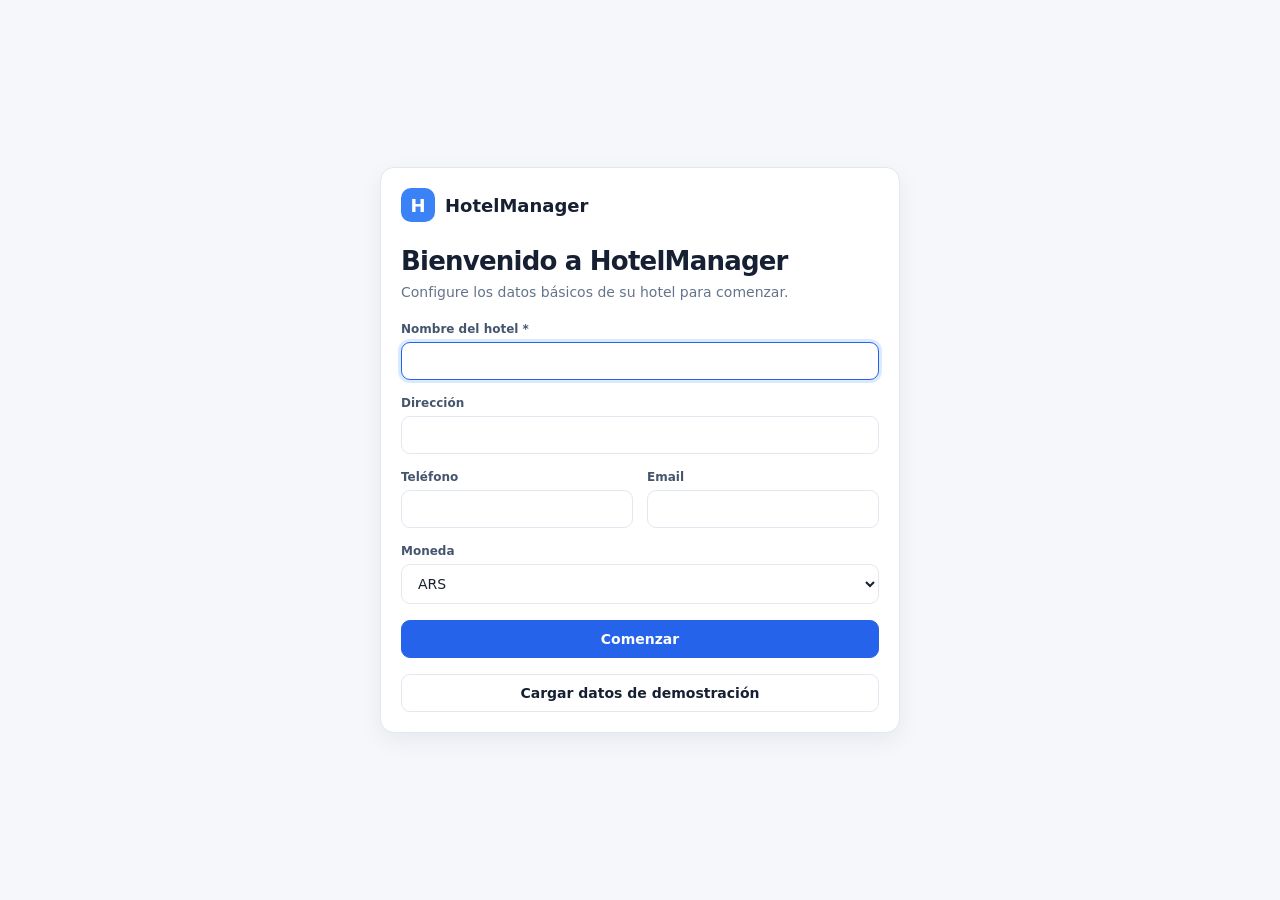
<file: index.html>
<!doctype html>
<html lang="es">
<head><meta charset="UTF-8"><meta name="viewport" content="width=device-width, initial-scale=1.0"><meta name="description" content="HotelManager, administración hotelera local y profesional."><title>HotelManager</title><link rel="stylesheet" href="./css/reset.css"><link rel="stylesheet" href="./css/variables.css"><link rel="stylesheet" href="./css/global.css"><link rel="stylesheet" href="./css/layout.css"><link rel="stylesheet" href="./css/components.css"><link rel="stylesheet" href="./css/responsive.css"></head>
<body><div id="app" aria-live="polite"></div><script type="module" src="./js/app.js"></script><script type="module" src="./js/compat/reservationForm.js"></script></body>
</html>
</file>
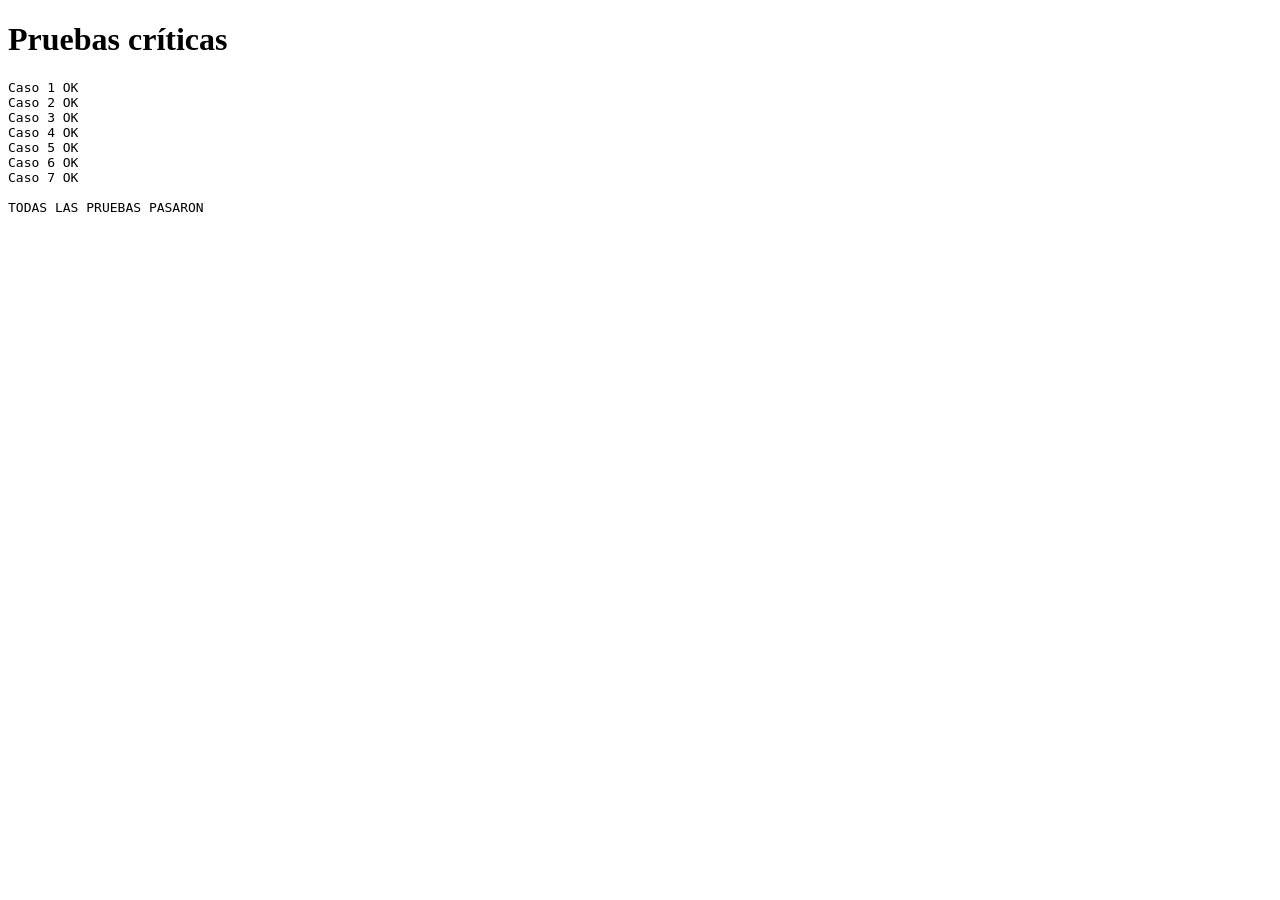
<file: tests/critical-flows.html>
<!doctype html>
<html lang="es"><head><meta charset="utf-8"><title>HotelManager - pruebas críticas</title></head>
<body><h1>Pruebas críticas</h1><pre id="output">Ejecutando...</pre><script type="module" src="./critical-flows.js"></script></body></html>
</file>
<file: css/variables.css>
:root{--primary:#2563eb;--primary-dark:#1d4ed8;--background:#f5f7fb;--surface:#fff;--surface-soft:#f8fafc;--text:#172033;--muted:#64748b;--border:#e2e8f0;--success:#0f9f6e;--warning:#c98214;--danger:#d14343;--info:#4778cf;--radius-sm:8px;--radius-md:14px;--radius-lg:20px;--shadow:0 8px 24px rgba(15,23,42,.06)}
</file>
<file: css/global.css>
body{background:var(--background);color:var(--text);font-size:14px}h1,h2,h3,p{margin:0}h1{font-size:26px;letter-spacing:-.03em}h2{font-size:18px}h3{font-size:15px}.muted{color:var(--muted)}.stack{display:grid;gap:16px}.row{display:flex;align-items:center;gap:10px}.between{justify-content:space-between}.right{text-align:right}.hidden{display:none!important}.sr-only{position:absolute;width:1px;height:1px;overflow:hidden;clip:rect(0,0,0,0)}
</file>
<file: css/layout.css>
.shell{display:flex;min-height:100vh}.sidebar{width:254px;background:#12213b;color:#dbe6f4;padding:22px 14px;flex:none}.brand{display:flex;align-items:center;gap:10px;font-weight:800;font-size:18px;padding:0 12px 28px}.brand-mark{display:grid;place-items:center;width:34px;height:34px;border-radius:10px;background:#3b82f6;color:#fff}.nav-group{margin:18px 8px 8px;color:#8295b2;font-size:11px;font-weight:700;text-transform:uppercase;letter-spacing:.08em}.nav-link{display:flex;align-items:center;gap:10px;width:100%;padding:10px 12px;border-radius:9px;color:#b9c7da;border:0;background:transparent;text-align:left;margin:2px 0}.nav-link:hover,.nav-link.active{background:#20385d;color:#fff}.main{flex:1;min-width:0}.topbar{height:74px;background:var(--surface);border-bottom:1px solid var(--border);display:flex;justify-content:space-between;align-items:center;padding:0 30px}.content{padding:30px;max-width:1600px;margin:auto}.page-head{display:flex;justify-content:space-between;gap:16px;align-items:flex-start;margin-bottom:24px}.grid{display:grid;gap:16px}.grid-4{grid-template-columns:repeat(4,minmax(0,1fr))}.grid-3{grid-template-columns:repeat(3,minmax(0,1fr))}.grid-2{grid-template-columns:repeat(2,minmax(0,1fr))}
</file>
<file: css/components.css>
.card{background:var(--surface);border:1px solid var(--border);border-radius:var(--radius-md);box-shadow:var(--shadow);padding:20px}.stat{display:flex;align-items:flex-start;justify-content:space-between}.stat-value{font-size:27px;font-weight:800;margin-top:8px}.stat-icon{width:38px;height:38px;border-radius:10px;display:grid;place-items:center;background:#e9f0ff;color:var(--primary);font-size:18px}.btn{border:1px solid var(--border);border-radius:9px;padding:10px 14px;background:var(--surface);color:var(--text);font-weight:650}.btn:hover{border-color:#b5c4db}.btn-primary{background:var(--primary);border-color:var(--primary);color:white}.btn-primary:hover{background:var(--primary-dark)}.btn-danger{color:var(--danger)}.btn-sm{padding:7px 10px;font-size:12px}.toolbar{display:flex;gap:10px;flex-wrap:wrap}.input,.select,.textarea{width:100%;border:1px solid var(--border);border-radius:9px;background:#fff;padding:10px 12px;color:var(--text);outline:none}.input:focus,.select:focus,.textarea:focus{border-color:var(--primary);box-shadow:0 0 0 3px #dbeafe}.textarea{min-height:82px;resize:vertical}.field{display:grid;gap:6px}.field label{font-size:12px;font-weight:700;color:#45556e}.form-grid{display:grid;grid-template-columns:repeat(2,minmax(0,1fr));gap:14px}.form-grid .full{grid-column:1/-1}.table-wrap{overflow:auto}.data-table th{color:var(--muted);font-size:11px;text-align:left;text-transform:uppercase;letter-spacing:.06em;background:var(--surface-soft)}.data-table th,.data-table td{padding:13px 12px;border-bottom:1px solid var(--border);white-space:nowrap}.data-table td{font-size:13px}.badge{display:inline-flex;align-items:center;border-radius:999px;padding:4px 8px;font-size:11px;font-weight:750}.badge-success{background:#def7ec;color:#08734f}.badge-warning{background:#fff3d5;color:#95610b}.badge-danger{background:#fee4e2;color:#a83232}.badge-info{background:#e5efff;color:#2e5eaa}.badge-neutral{background:#edf1f5;color:#536174}.empty{text-align:center;padding:36px;color:var(--muted)}.empty strong{display:block;color:var(--text);margin-bottom:5px}.modal-backdrop{position:fixed;inset:0;background:rgba(15,23,42,.42);display:grid;place-items:center;padding:16px;z-index:20}.modal{background:#fff;border-radius:16px;width:min(680px,100%);max-height:90vh;overflow:auto;padding:22px;box-shadow:0 20px 60px rgba(15,23,42,.22)}.modal-head{display:flex;justify-content:space-between;align-items:center;margin-bottom:18px}.close{background:transparent;border:0;font-size:22px;color:var(--muted)}.toast-stack{position:fixed;right:20px;bottom:20px;display:grid;gap:10px;z-index:40}.toast{padding:13px 16px;border-radius:10px;background:#16243b;color:#fff;box-shadow:var(--shadow);max-width:340px}.toast.success{background:#08734f}.toast.error{background:#a83232}.kpi-list{display:grid;gap:12px}.kpi-item{display:flex;justify-content:space-between;padding:10px 0;border-bottom:1px solid var(--border)}.room-grid{display:grid;grid-template-columns:repeat(auto-fill,minmax(150px,1fr));gap:12px}.room-tile{border:1px solid var(--border);border-radius:12px;padding:14px;background:var(--surface-soft)}.room-tile strong{display:block;font-size:18px}.room-tile small{display:block;color:var(--muted);margin-top:5px}
</file>
<file: css/responsive.css>
@media(max-width:1000px){.grid-4{grid-template-columns:repeat(2,minmax(0,1fr))}.sidebar{width:220px}.content{padding:22px}}@media(max-width:720px){.shell{display:block}.sidebar{position:fixed;inset:0 auto 0 -260px;width:250px;z-index:30;transition:transform .2s}.sidebar.open{transform:translateX(260px)}.topbar{height:64px;padding:0 16px}.content{padding:18px}.page-head{display:block}.page-head .toolbar{margin-top:14px}.grid-4,.grid-3,.grid-2,.form-grid{grid-template-columns:1fr}.form-grid .full{grid-column:auto}.mobile-menu{display:block!important}.hide-mobile{display:none}.brand{padding-bottom:18px}}@media(min-width:721px){.mobile-menu{display:none}}
</file>
